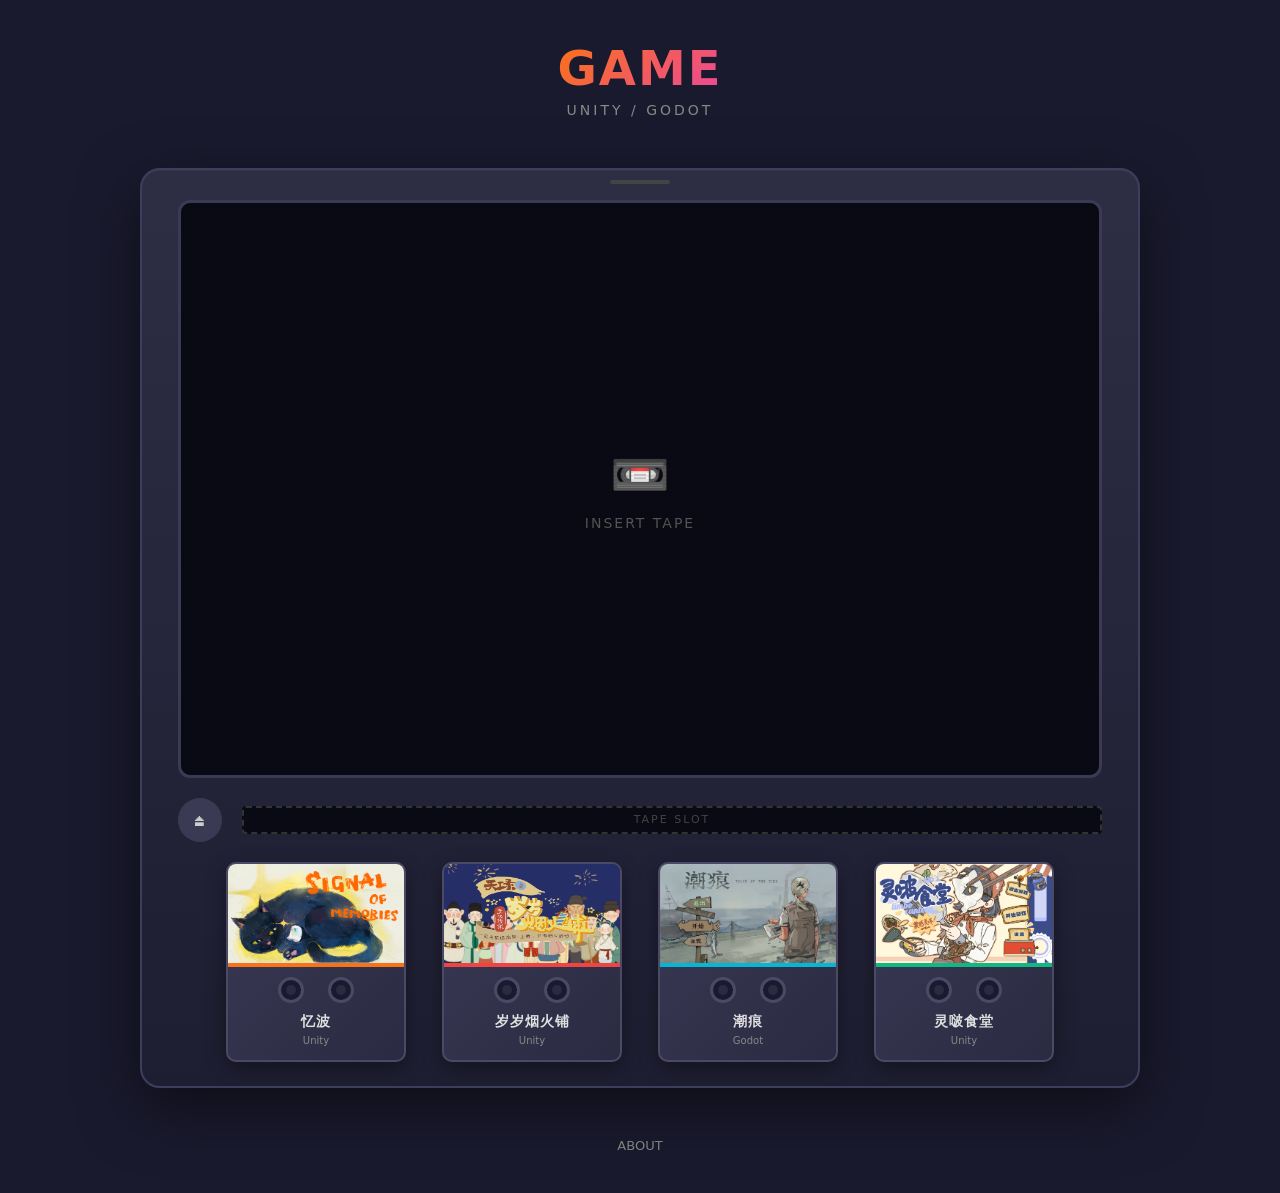
<file: index.html>
<!DOCTYPE html>
<html lang="zh-CN">
<head>
<meta charset="UTF-8">
<meta name="viewport" content="width=device-width, initial-scale=1.0">
<title>史园博 — 游戏作品集</title>
<link rel="stylesheet" href="style.css">
</head>
<body>

<div class="stage">

  <div class="stage-title">
    <h1>GAME</h1>
    <p>UNITY / GODOT</p>
  </div>

  <div class="player" id="player">

    <!-- 屏幕 -->
    <div class="screen" id="screen">
      <div class="screen-glow"></div>
      <div class="screen-idle" id="screenIdle">
        <span class="idle-icon">📼</span>
        <p>INSERT TAPE</p>
      </div>
      <div class="screen-content" id="screenContent"></div>
    </div>

    <!-- 控制栏 -->
    <div class="controls">
      <button class="btn-eject" id="btnEject" title="弹出磁带">⏏</button>
      <div class="tape-slot" id="tapeSlot">
        <span class="tape-slot-label">TAPE SLOT</span>
        <div class="inserted-tape" id="insertedTape">
          <div class="mini-label"></div>
          <span class="mini-name"></span>
          <div class="mini-spin"></div>
        </div>
      </div>
    </div>

    <!-- 磁带架 -->
    <div class="tape-rack" id="tapeRack"></div>
  </div>

  <div class="bottom-bar">
    <a href="#" onclick="openAbout();return false;">ABOUT</a>
  </div>
</div>

<!-- 可玩原型全屏浮层 -->
<div class="play-overlay" id="playOverlay">
  <div class="play-header">
    <span class="play-title" id="playTitle">正在加载...</span>
    <button class="btn-close-play" id="btnClosePlay">✕ 返回作品集</button>
  </div>
  <div class="play-body" id="playBody"></div>
</div>

<!-- About -->
<div class="about-modal" id="aboutModal">
  <div class="modal-inner">
    <button class="modal-close" onclick="closeAbout()">✕</button>
    <h3 style="margin-bottom:16px;">ABOUT 关于我</h3>
    <p>邮箱：3040745254@qq.com</p>
    <p>微信：15178777404</p>
  </div>
</div>

<script>
// ===== 项目数据 =====
// videoUrl 支持三种格式：
//   1. 本地 mp4: "Signal/忆波.mp4"
//   2. 完整链接: "https://youtu.be/xxx" / "https://www.bilibili.com/video/BV1xx"
//   3. B站纯 bvid: "BV1xxxxxxxx"（自动拼接 player.bilibili.com 嵌入）
// ============================================================
// 部署注意事项（GitHub Pages / Gitee Pages）：
//   - Unity WebGL: Player Settings → Publishing Settings →
//     勾选 Decompression Fallback，否则 .wasm.br 缺少响应头会白屏
//   - Godot WebGL: Export 设置里关闭 Thread Support，
//     否则 SharedArrayBuffer 需要 COOP/COEP 头（GitHub Pages 不支持）
//   - 关闭 Modal/全屏时 iframe src 置 about:blank 再移除 DOM，
//     确保 WASM 运行时彻底释放，避免内存泄漏
// ============================================================
const projects = [
  {
    id: 'ld59',
    name: '忆波',
    tag: 'Game Jam / 叙事 / 跑酷',
    desc: '参加 Ludum Dare 59 全球游戏创作大赛，在 72 小时内从零完成的一款小型叙事跑酷游戏。结合跑酷玩法与碎片化叙事，玩家在奔跑中逐步拼凑出完整的故事。',
    highlight: '在 1000+ 参赛作品中排名第 38 名',
    cover: 'Signal/cover.png',
    engine: 'Unity',
    color: '#f97316',
    screenshots: ['Signal/1.png','Signal/2.png','Signal/3.png','Signal/4.png'],
    playUrl: '',
    videoUrl: 'BV1PnNu6EE5s',
  },
  {
    id: 'fireworks',
    name: '岁岁烟火铺',
    tag: '模拟经营 / 江西烟花 / 文旅合作',
    desc: '以江西烟花文化为背景的模拟经营游戏。玩家经营一间烟火铺子，从选料到制作包装，体验传统烟花制作的完整工艺流程。融入江西地域文化元素与节庆氛围。',
    highlight: '与当地文旅局达成合作，合作金额达 10 万元',
    cover: 'Firework/cover.png',
    engine: 'Unity',
    color: '#ef4444',
    screenshots: ['Firework/1.png','Firework/2.png','Firework/3.png','Firework/4.png'],
    playUrl: '',
    videoUrl: 'BV1sPNG6oEH3',
  },
  {
    id: 'tide',
    name: '潮痕',
    tag: 'Godot / 2D / 探索解谜',
    desc: '使用 Godot 引擎开发的 2D 探索解谜游戏。以寻找线索，解开谜题，梳理线索为主要机制，内嵌多重选择与剧情推动。',
    highlight: '独立探索解谜，复杂机制多重线索',
    cover: 'Tide/cover.png',
    engine: 'Godot',
    color: '#06b6d4',
    screenshots: ['Tide/1.png','Tide/2.png','Tide/3.png','Tide/4.png','Tide/5.png'],
    playUrl: '',
    videoUrl: 'BV1yPNG6dESj',
  },
  {
    id: 'canteen',
    name: '灵啵食堂',
    tag: 'Unity / UGF / 模拟经营',
    desc: '基于 Unity 与 GameFramework（UGF）框架开发的 2D 模拟经营游戏。核心玩法围绕菜品制作展开——从食材采购、加工工位调度到烹饪出餐，玩家需要管理完整的后厨流水线。',
    highlight: '独立经营，复杂流程管理',
    cover: 'LimboCanteen/cover.png',
    engine: 'Unity',
    color: '#10b981',
    screenshots: ['LimboCanteen/1.png','LimboCanteen/2.png','LimboCanteen/3.png','LimboCanteen/4.png','LimboCanteen/5.png','LimboCanteen/6.png'],
    playUrl: '',
    videoUrl: 'BV1ynNu6EEzE',
  },
];

let activeProjectId = null;

// ===== 生成磁带 =====
const rack = document.getElementById('tapeRack');
projects.forEach((p) => {
  const tape = document.createElement('div');
  tape.className = 'tape';
  tape.dataset.projectId = p.id;

  const coverHTML = p.cover
    ? `<img src="${p.cover}" alt="${p.name}" onerror="this.style.display='none';this.nextElementSibling.style.display='flex';">`
    : '';
  const fallback = p.cover
    ? `<div class="cover-placeholder" style="display:none;">🎮</div>`
    : `<div class="cover-placeholder">🎮</div>`;

  tape.innerHTML = `
    <div class="tape-body">
      <div class="tape-cover">
        ${coverHTML}
        ${fallback}
      </div>
      <div class="tape-color-strip" style="background:${p.color};"></div>
      <div class="tape-reels">
        <div class="tape-reel"></div>
        <div class="tape-reel"></div>
      </div>
      <div class="tape-label">${p.name}</div>
      <div class="tape-tagline">${p.engine}</div>
    </div>
  `;
  tape.addEventListener('click', () => insertTape(p.id));
  rack.appendChild(tape);
});

// ===== 插入磁带 =====
function insertTape(projectId) {
  if (activeProjectId === projectId) return;

  // 如果已有磁带，先静默清理（不播弹出动画，避免和新插入冲突）
  if (activeProjectId) {
    const slot = document.getElementById('tapeSlot');
    slot.classList.remove('inserted', 'ejecting');
    document.querySelectorAll('.tape').forEach(t => t.classList.remove('selected'));
    activeProjectId = null;
  }

  const project = projects.find(p => p.id === projectId);
  if (!project) return;

  activeProjectId = projectId;

  const slot = document.getElementById('tapeSlot');
  const inserted = document.getElementById('insertedTape');
  inserted.querySelector('.mini-label').style.background = project.color;
  inserted.querySelector('.mini-name').textContent = project.name;

  document.querySelectorAll('.tape').forEach(t => {
    t.classList.toggle('selected', t.dataset.projectId === projectId);
  });

  // 强制重排：先移除 inserted，浏览器确认后再加回 → 过渡动画每次都播放
  slot.classList.remove('inserted');
  void slot.offsetWidth;
    slot.classList.add('inserted');

  // 屏幕内容延迟加载（给槽口动画 400ms 播放时间）
    setTimeout(() => {
      const screen = document.getElementById('screen');
      const screenContent = document.getElementById('screenContent');
      const screenIdle = document.getElementById('screenIdle');

    screenIdle.style.display = 'none';

      const playBtn = project.playUrl
        ? `<button class="sc-btn" onclick="openPlay('${project.id}')">▶ 可玩原型</button>`
        : '';
      const videoLink = project.videoUrl
        ? `<a class="sc-video-link" href="javascript:void(0)" onclick="openPlay('${project.id}','video')">🎬 演示视频</a>`
        : '';

      // 轮播幻灯片：封面 + 截图
      const allSlides = [];
      if (project.cover) {
        allSlides.push(`<div class="sc-carousel-slide"><img src="${project.cover}" alt="封面" onerror="this.style.display='none';"></div>`);
      }
      project.screenshots.forEach((src, i) => {
        allSlides.push(`<div class="sc-carousel-slide"><img src="${src}" alt="截图${i+1}" onerror="this.style.display='none';"></div>`);
      });
      const slides = allSlides.join('');

      const dots = allSlides.map((_, i) =>
        `<button class="dot${i === 0 ? ' active' : ''}" data-index="${i}"></button>`
      ).join('');

      screenContent.innerHTML = `
        <div class="sc-carousel">
          <div class="sc-carousel-viewport">
            <div class="sc-carousel-track">${slides}</div>
          </div>
          <button class="sc-carousel-arrow prev">&#8249;</button>
          <button class="sc-carousel-arrow next">&#8250;</button>
          <div class="sc-carousel-dots">${dots}</div>
        </div>
        <div class="sc-info">
          <div class="sc-project-tag">${project.tag}</div>
          <div class="sc-project-name-line">
            <span class="sc-project-name">${project.name}</span>
            ${videoLink}
          </div>
          <div class="sc-project-desc">${project.desc}</div>
          <div class="sc-project-highlight">${project.highlight}</div>
          <div class="sc-actions">${playBtn}</div>
          <div class="audio-bars">
            <div class="bar"></div><div class="bar"></div><div class="bar"></div>
            <div class="bar"></div><div class="bar"></div>
          </div>
        </div>
      `;

      initCarousel(screenContent.querySelector('.sc-carousel'));

      screen.classList.add('active');
      screenContent.classList.add('active');
  }, 400);
}

// ===== 截图轮播 =====
function initCarousel(carousel) {
  if (!carousel) return;
  const track = carousel.querySelector('.sc-carousel-track');
  const dots = carousel.querySelectorAll('.dot');
  const prev = carousel.querySelector('.sc-carousel-arrow.prev');
  const next = carousel.querySelector('.sc-carousel-arrow.next');
  const total = dots.length;
  if (total <= 1) {
    if (prev) prev.style.display = 'none';
    if (next) next.style.display = 'none';
    return;
  }

  let current = 0;

  function goTo(index) {
    current = ((index % total) + total) % total;
    track.style.transform = `translateX(-${current * 100}%)`;
    dots.forEach((d, i) => d.classList.toggle('active', i === current));
  }

  prev.addEventListener('click', () => goTo(current - 1));
  next.addEventListener('click', () => goTo(current + 1));
  dots.forEach(d => d.addEventListener('click', () => goTo(parseInt(d.dataset.index))));

  // 支持触摸滑动
  let startX = 0;
  track.addEventListener('touchstart', e => { startX = e.touches[0].clientX; }, {passive: true});
  track.addEventListener('touchend', e => {
    const diff = startX - e.changedTouches[0].clientX;
    if (Math.abs(diff) > 40) goTo(current + (diff > 0 ? 1 : -1));
  });
}

// ===== 弹出磁带 =====
function ejectTape() {
  if (!activeProjectId) return;

  const slot = document.getElementById('tapeSlot');
  const screen = document.getElementById('screen');
  const screenContent = document.getElementById('screenContent');
  const screenIdle = document.getElementById('screenIdle');

  // 屏幕先熄
  screenContent.classList.remove('active');
  screen.classList.remove('active');

  setTimeout(() => {
    screenIdle.style.display = '';
    screenContent.innerHTML = '';
  }, 400);

  // 槽口弹片动画
  slot.classList.add('ejecting');
  setTimeout(() => {
    slot.classList.remove('inserted', 'ejecting');
    document.querySelectorAll('.tape').forEach(t => t.classList.remove('selected'));
    activeProjectId = null;
  }, 450);
}

document.getElementById('btnEject').addEventListener('click', () => ejectTape());

// ===== 可玩原型 / 视频 =====
// 视频链接支持三种格式：
//   1. 本地 mp4/webm 路径: "Signal/忆波.mp4"
//   2. YouTube 链接: "https://www.youtube.com/watch?v=xxxxx" 或 "https://youtu.be/xxxxx"
//   3. B站 bvid（纯 ID）: "BV1xxxxxxxx" → 自动生成 player.bilibili.com 嵌入
function openPlay(projectId, mode = 'game') {
  const project = projects.find(p => p.id === projectId);
  if (!project) return;

  const overlay = document.getElementById('playOverlay');
  const body = document.getElementById('playBody');
  const title = document.getElementById('playTitle');

  // 先销毁旧内容（释放 WebGL 内存 / 停止视频）
  const oldIframe = body.querySelector('iframe');
  if (oldIframe) {
    oldIframe.src = 'about:blank';
    oldIframe.remove();
  }
  const oldVideo = body.querySelector('video');
  if (oldVideo) {
    oldVideo.pause();
    oldVideo.src = '';
    oldVideo.remove();
  }
  body.innerHTML = '';

  let content = '';

  if (mode === 'video' && project.videoUrl) {
    const url = project.videoUrl.trim();

    // B站 bvid（纯 BV 开头、不含 / 和 .）
    if (/^BV[\w]+$/.test(url)) {
      content = `<iframe src="https://player.bilibili.com/player.html?bvid=${url}&autoplay=0&danmaku=0&page=1&high_quality=1" scrolling="no" allow="fullscreen" allowfullscreen></iframe>`;
      title.textContent = '🎬 ' + project.name + ' — B站演示';
    }
    // YouTube
    else if (url.includes('youtube.com') || url.includes('youtu.be')) {
      let embedUrl = url;
      if (url.includes('watch?v=')) {
        embedUrl = url.replace('watch?v=', 'embed/').split('&')[0];
      } else if (url.includes('youtu.be/')) {
        const id = url.split('youtu.be/')[1].split('?')[0];
        embedUrl = 'https://www.youtube.com/embed/' + id;
      }
      content = `<iframe src="${embedUrl}" allow="autoplay; fullscreen" allowfullscreen></iframe>`;
      title.textContent = '🎬 ' + project.name + ' — YouTube';
    }
    // B站完整链接
    else if (url.includes('bilibili.com')) {
      // 确保以 https: 开头，兼容 //player.bilibili.com 写法
      const fixedUrl = url.startsWith('//') ? 'https:' + url : url;
      content = `<iframe src="${fixedUrl}" scrolling="no" allow="fullscreen" allowfullscreen></iframe>`;
      title.textContent = '🎬 ' + project.name + ' — B站演示';
    }
    // 本地 mp4/webm
    else {
      content = `<video src="${url}" controls autoplay style="width:100%;height:100%;object-fit:contain;" playsinline></video>`;
      title.textContent = '🎬 ' + project.name + ' — 演示视频';
    }
  } else if (project.playUrl) {
    content = `<iframe src="${project.playUrl}" allow="autoplay; fullscreen" allowfullscreen></iframe>`;
    title.textContent = '▶ ' + project.name + ' — 可玩原型';
  } else {
    return;
  }

  body.innerHTML = content;
  overlay.classList.add('open');
}

function closePlay() {
  const overlay = document.getElementById('playOverlay');
  const body = document.getElementById('playBody');

  // 立刻停止：iframe src 置空 → 触发 WASM 释放 / 视频停止
  const iframe = body.querySelector('iframe');
  if (iframe) {
    iframe.src = 'about:blank';
    iframe.remove();
  }
  const video = body.querySelector('video');
  if (video) {
    video.pause();
    video.src = '';
    video.remove();
  }
  body.innerHTML = '';
  overlay.classList.remove('open');
}

document.getElementById('btnClosePlay').addEventListener('click', closePlay);

// ===== About =====
function openAbout() {
  document.getElementById('aboutModal').classList.add('open');
}
function closeAbout() {
  document.getElementById('aboutModal').classList.remove('open');
}
document.getElementById('aboutModal').addEventListener('click', function(e) {
  if (e.target === this) closeAbout();
});

// ===== 键盘 =====
document.addEventListener('keydown', e => {
  if (e.key === 'Escape') {
    if (document.getElementById('playOverlay').classList.contains('open')) {
      closePlay();
      return;
    }
    if (document.getElementById('aboutModal').classList.contains('open')) {
      closeAbout();
      return;
    }
    ejectTape();
    return;
  }
  const num = parseInt(e.key);
  if (num >= 1 && num <= projects.length) {
    if (document.getElementById('playOverlay').classList.contains('open')) return;
    if (document.getElementById('aboutModal').classList.contains('open')) return;
    insertTape(projects[num-1].id);
  }
});
</script>

</body>
</html>
</file>
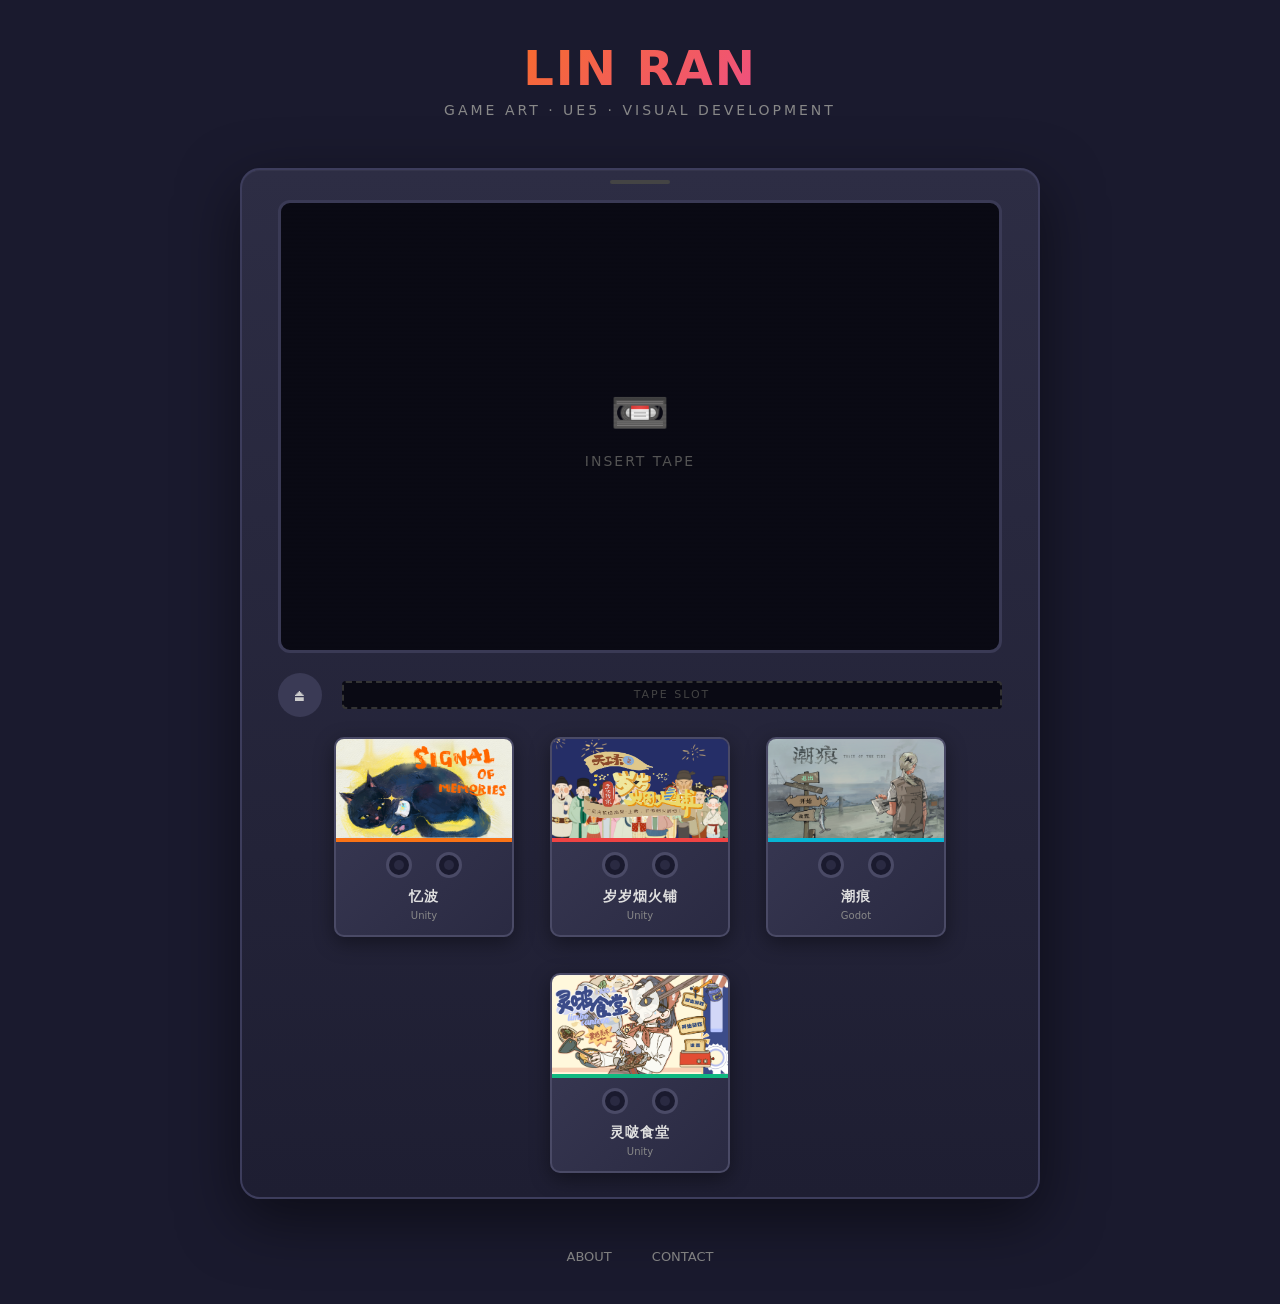
<file: resume/index.html>
<!DOCTYPE html>
<html lang="zh-CN">
<head>
<meta charset="UTF-8">
<meta name="viewport" content="width=device-width, initial-scale=1.0">
<title>史园博 — 游戏作品集</title>
<link rel="stylesheet" href="style.css">
</head>
<body>

<div class="stage">

  <div class="stage-title">
    <h1>LIN RAN</h1>
    <p>GAME ART · UE5 · VISUAL DEVELOPMENT</p>
  </div>

  <div class="player" id="player">

    <!-- 屏幕 -->
    <div class="screen" id="screen">
      <div class="screen-glow"></div>
      <div class="screen-idle" id="screenIdle">
        <span class="idle-icon">📼</span>
        <p>INSERT TAPE</p>
      </div>
      <div class="screen-content" id="screenContent"></div>
    </div>

    <!-- 控制栏 -->
    <div class="controls">
      <button class="btn-eject" id="btnEject" title="弹出磁带">⏏</button>
      <div class="tape-slot" id="tapeSlot">
        <span class="tape-slot-label">TAPE SLOT</span>
        <div class="inserted-tape" id="insertedTape">
          <div class="mini-label"></div>
          <span class="mini-name"></span>
          <div class="mini-spin"></div>
        </div>
      </div>
    </div>

    <!-- 磁带架 -->
    <div class="tape-rack" id="tapeRack"></div>
  </div>

  <div class="bottom-bar">
    <a href="#" onclick="openAbout();return false;">ABOUT</a>
    <a href="mailto:2194733118@qq.com">CONTACT</a>
  </div>
</div>

<!-- 可玩原型全屏浮层 -->
<div class="play-overlay" id="playOverlay">
  <div class="play-header">
    <span class="play-title" id="playTitle">正在加载...</span>
    <button class="btn-close-play" id="btnClosePlay">✕ 返回作品集</button>
  </div>
  <div class="play-body" id="playBody"></div>
</div>

<!-- About -->
<div class="about-modal" id="aboutModal">
  <div class="modal-inner">
    <button class="modal-close" onclick="closeAbout()">✕</button>
    <h3 style="margin-bottom:16px;">ABOUT 关于我</h3>
    <p>专注游戏世界观、环境概念设计与电影化视觉开发。擅长结合二维概念与三维引擎，打造具备完整叙事氛围的空间场景。</p>
    <p style="margin-top:14px;color:#aaa;">
      邮箱：2194733118@qq.com<br>
      微信：Lin_Ran-7<br>
      可咨询全职岗位、外包场景、概念设计、美术合作项目
    </p>
  </div>
</div>

<script>
// ===== 项目数据 =====
// videoUrl 支持三种格式：
//   1. 本地 mp4: "Signal/忆波.mp4"
//   2. 完整链接: "https://youtu.be/xxx" / "https://www.bilibili.com/video/BV1xx"
//   3. B站纯 bvid: "BV1xxxxxxxx"（自动拼接 player.bilibili.com 嵌入）
// ============================================================
// 部署注意事项（GitHub Pages / Gitee Pages）：
//   - Unity WebGL: Player Settings → Publishing Settings →
//     勾选 Decompression Fallback，否则 .wasm.br 缺少响应头会白屏
//   - Godot WebGL: Export 设置里关闭 Thread Support，
//     否则 SharedArrayBuffer 需要 COOP/COEP 头（GitHub Pages 不支持）
//   - 关闭 Modal/全屏时 iframe src 置 about:blank 再移除 DOM，
//     确保 WASM 运行时彻底释放，避免内存泄漏
// ============================================================
const projects = [
  {
    id: 'ld59',
    name: '忆波',
    tag: 'Game Jam / 叙事 / 跑酷',
    desc: '参加 Ludum Dare 59 全球游戏创作大赛，在 72 小时内从零完成的一款小型叙事跑酷游戏。结合跑酷玩法与碎片化叙事，玩家在奔跑中逐步拼凑出完整的故事。',
    highlight: '在 1000+ 参赛作品中排名第 38 名',
    cover: 'Signal/cover.png',
    engine: 'Unity',
    color: '#f97316',
    screenshots: ['Signal/1.png','Signal/2.png','Signal/3.png','Signal/4.png'],
    playUrl: 'https://seasea0403.itch.io/signalofmemories',
    videoUrl: 'BV1PnNu6EE5s',
  },
  {
    id: 'fireworks',
    name: '岁岁烟火铺',
    tag: '模拟经营 / 江西烟花 / 文旅合作',
    desc: '以江西烟花文化为背景的模拟经营游戏。玩家经营一间烟火铺子，从选料到制作包装，体验传统烟花制作的完整工艺流程。融入江西地域文化元素与节庆氛围。',
    highlight: '与当地文旅局达成合作，合作金额达 10 万元',
    cover: 'Firework/cover.png',
    engine: 'Unity',
    color: '#ef4444',
    screenshots: ['Firework/1.png','Firework/2.png','Firework/3.png','Firework/4.png'],
    playUrl: '',
    videoUrl: 'BV1sPNG6oEH3',
  },
  {
    id: 'tide',
    name: '潮痕',
    tag: 'Godot / 2D / 探索解谜',
    desc: '使用 Godot 引擎开发的 2D 探索解谜游戏。以寻找线索，解开谜题，梳理线索为主要机制，内嵌多重选择与剧情推动，。',
    highlight: '独立探索解谜，潮汐机制驱动关卡变化',
    cover: 'Tide/cover.png',
    engine: 'Godot',
    color: '#06b6d4',
    screenshots: ['Tide/1.png','Tide/2.png','Tide/3.png','Tide/4.png','Tide/5.png'],
    playUrl: '',
    videoUrl: 'BV1yPNG6dESj',
  },
  {
    id: 'canteen',
    name: '灵啵食堂',
    tag: 'Unity / UGF / 模拟经营',
    desc: '基于 Unity 与 GameFramework（UGF）框架开发的 2D 模拟经营游戏。核心玩法围绕菜品制作展开——从食材采购、加工工位调度到烹饪出餐，玩家需要管理完整的后厨流水线。',
    highlight: '基于 UGF 框架的完整商业级项目架构',
    cover: 'LimboCanteen/cover.png',
    engine: 'Unity',
    color: '#10b981',
    screenshots: ['LimboCanteen/1.png','LimboCanteen/2.png','LimboCanteen/3.png','LimboCanteen/4.png','LimboCanteen/5.png','LimboCanteen/6.png'],
    playUrl: '',
    videoUrl: 'BV1ynNu6EEzE',
  },
];

let activeProjectId = null;

// ===== 生成磁带 =====
const rack = document.getElementById('tapeRack');
projects.forEach((p) => {
  const tape = document.createElement('div');
  tape.className = 'tape';
  tape.dataset.projectId = p.id;

  const coverHTML = p.cover
    ? `<img src="${p.cover}" alt="${p.name}" onerror="this.style.display='none';this.nextElementSibling.style.display='flex';">`
    : '';
  const fallback = p.cover
    ? `<div class="cover-placeholder" style="display:none;">🎮</div>`
    : `<div class="cover-placeholder">🎮</div>`;

  tape.innerHTML = `
    <div class="tape-body">
      <div class="tape-cover">
        ${coverHTML}
        ${fallback}
      </div>
      <div class="tape-color-strip" style="background:${p.color};"></div>
      <div class="tape-reels">
        <div class="tape-reel"></div>
        <div class="tape-reel"></div>
      </div>
      <div class="tape-label">${p.name}</div>
      <div class="tape-tagline">${p.engine}</div>
    </div>
  `;
  tape.addEventListener('click', () => insertTape(p.id));
  rack.appendChild(tape);
});

// ===== 插入磁带 =====
function insertTape(projectId) {
  if (activeProjectId === projectId) return;
  if (activeProjectId) ejectTape(true);

  const project = projects.find(p => p.id === projectId);
  if (!project) return;

  activeProjectId = projectId;

  const slot = document.getElementById('tapeSlot');
  const inserted = document.getElementById('insertedTape');
  inserted.querySelector('.mini-label').style.background = project.color;
  inserted.querySelector('.mini-name').textContent = project.name;

  document.querySelectorAll('.tape').forEach(t => {
    t.classList.toggle('selected', t.dataset.projectId === projectId);
  });

  requestAnimationFrame(() => {
    slot.classList.add('inserted');

    setTimeout(() => {
      const screen = document.getElementById('screen');
      const screenContent = document.getElementById('screenContent');
      const screenIdle = document.getElementById('screenIdle');

      const playBtn = project.playUrl
        ? `<button class="sc-btn" onclick="openPlay('${project.id}')">▶ 可玩原型</button>`
        : '';
      const videoBtn = project.videoUrl
        ? `<button class="sc-btn video-btn" onclick="openPlay('${project.id}','video')">🎬 演示视频</button>`
        : '';

      // 轮播幻灯片：封面 + 截图
      const allSlides = [];
      if (project.cover) {
        allSlides.push(`<div class="sc-carousel-slide"><img src="${project.cover}" alt="封面" onerror="this.style.display='none';"></div>`);
      }
      project.screenshots.forEach((src, i) => {
        allSlides.push(`<div class="sc-carousel-slide"><img src="${src}" alt="截图${i+1}" onerror="this.style.display='none';"></div>`);
      });
      const slides = allSlides.join('');

      // 轮播圆点
      const dots = allSlides.map((_, i) =>
        `<button class="dot${i === 0 ? ' active' : ''}" data-index="${i}"></button>`
      ).join('');

      screenContent.innerHTML = `
        <div class="sc-carousel">
          <div class="sc-carousel-viewport">
            <div class="sc-carousel-track">${slides}</div>
          </div>
          <button class="sc-carousel-arrow prev">&#8249;</button>
          <button class="sc-carousel-arrow next">&#8250;</button>
          <div class="sc-carousel-dots">${dots}</div>
        </div>
        <div class="sc-info">
          <div class="sc-project-tag">${project.tag}</div>
          <div class="sc-project-name">${project.name}</div>
          <div class="sc-project-desc">${project.desc}</div>
          <div class="sc-project-highlight">${project.highlight}</div>
          <div class="sc-actions">${playBtn}${videoBtn}</div>
          <div class="audio-bars">
            <div class="bar"></div><div class="bar"></div><div class="bar"></div>
            <div class="bar"></div><div class="bar"></div>
          </div>
        </div>
      `;

      // 初始化轮播
      initCarousel(screenContent.querySelector('.sc-carousel'));

      screen.classList.add('active');
      screenContent.classList.add('active');
      screenIdle.style.display = 'none';
    }, 500);
  });
}

// ===== 截图轮播 =====
function initCarousel(carousel) {
  if (!carousel) return;
  const track = carousel.querySelector('.sc-carousel-track');
  const dots = carousel.querySelectorAll('.dot');
  const prev = carousel.querySelector('.sc-carousel-arrow.prev');
  const next = carousel.querySelector('.sc-carousel-arrow.next');
  const total = dots.length;
  if (total <= 1) {
    if (prev) prev.style.display = 'none';
    if (next) next.style.display = 'none';
    return;
  }

  let current = 0;

  function goTo(index) {
    current = ((index % total) + total) % total;
    track.style.transform = `translateX(-${current * 100}%)`;
    dots.forEach((d, i) => d.classList.toggle('active', i === current));
  }

  prev.addEventListener('click', () => goTo(current - 1));
  next.addEventListener('click', () => goTo(current + 1));
  dots.forEach(d => d.addEventListener('click', () => goTo(parseInt(d.dataset.index))));

  // 支持触摸滑动
  let startX = 0;
  track.addEventListener('touchstart', e => { startX = e.touches[0].clientX; }, {passive: true});
  track.addEventListener('touchend', e => {
    const diff = startX - e.changedTouches[0].clientX;
    if (Math.abs(diff) > 40) goTo(current + (diff > 0 ? 1 : -1));
  });
}

// ===== 弹出磁带 =====
function ejectTape(silent = false) {
  if (!activeProjectId) return;

  const slot = document.getElementById('tapeSlot');
  const screen = document.getElementById('screen');
  const screenContent = document.getElementById('screenContent');
  const screenIdle = document.getElementById('screenIdle');

  screenContent.classList.remove('active');
  screen.classList.remove('active');

  setTimeout(() => {
    screenIdle.style.display = '';
    screenContent.innerHTML = '';
  }, 400);

  slot.classList.add('ejecting');
  setTimeout(() => {
    slot.classList.remove('inserted', 'ejecting');
    document.querySelectorAll('.tape').forEach(t => t.classList.remove('selected'));
    activeProjectId = null;
  }, silent ? 100 : 400);
}

document.getElementById('btnEject').addEventListener('click', () => ejectTape());

// ===== 可玩原型 / 视频 =====
// 视频链接支持三种格式：
//   1. 本地 mp4/webm 路径: "Signal/忆波.mp4"
//   2. YouTube 链接: "https://www.youtube.com/watch?v=xxxxx" 或 "https://youtu.be/xxxxx"
//   3. B站 bvid（纯 ID）: "BV1xxxxxxxx" → 自动生成 player.bilibili.com 嵌入
function openPlay(projectId, mode = 'game') {
  const project = projects.find(p => p.id === projectId);
  if (!project) return;

  const overlay = document.getElementById('playOverlay');
  const body = document.getElementById('playBody');
  const title = document.getElementById('playTitle');

  // 先销毁旧内容（释放 WebGL 内存 / 停止视频）
  const oldIframe = body.querySelector('iframe');
  if (oldIframe) {
    oldIframe.src = 'about:blank';
    oldIframe.remove();
  }
  const oldVideo = body.querySelector('video');
  if (oldVideo) {
    oldVideo.pause();
    oldVideo.src = '';
    oldVideo.remove();
  }
  body.innerHTML = '';

  let content = '';

  if (mode === 'video' && project.videoUrl) {
    const url = project.videoUrl.trim();

    // B站 bvid（纯 BV 开头、不含 / 和 .）
    if (/^BV[\w]+$/.test(url)) {
      content = `<iframe src="https://player.bilibili.com/player.html?bvid=${url}&autoplay=0&danmaku=0&page=1&high_quality=1" scrolling="no" allow="fullscreen" allowfullscreen></iframe>`;
      title.textContent = '🎬 ' + project.name + ' — B站演示';
    }
    // YouTube
    else if (url.includes('youtube.com') || url.includes('youtu.be')) {
      let embedUrl = url;
      if (url.includes('watch?v=')) {
        embedUrl = url.replace('watch?v=', 'embed/').split('&')[0];
      } else if (url.includes('youtu.be/')) {
        const id = url.split('youtu.be/')[1].split('?')[0];
        embedUrl = 'https://www.youtube.com/embed/' + id;
      }
      content = `<iframe src="${embedUrl}" allow="autoplay; fullscreen" allowfullscreen></iframe>`;
      title.textContent = '🎬 ' + project.name + ' — YouTube';
    }
    // B站完整链接
    else if (url.includes('bilibili.com')) {
      // 确保以 https: 开头，兼容 //player.bilibili.com 写法
      const fixedUrl = url.startsWith('//') ? 'https:' + url : url;
      content = `<iframe src="${fixedUrl}" scrolling="no" allow="fullscreen" allowfullscreen></iframe>`;
      title.textContent = '🎬 ' + project.name + ' — B站演示';
    }
    // 本地 mp4/webm
    else {
      content = `<video src="${url}" controls autoplay style="width:100%;height:100%;object-fit:contain;" playsinline></video>`;
      title.textContent = '🎬 ' + project.name + ' — 演示视频';
    }
  } else if (project.playUrl) {
    content = `<iframe src="${project.playUrl}" allow="autoplay; fullscreen" allowfullscreen></iframe>`;
    title.textContent = '▶ ' + project.name + ' — 可玩原型';
  } else {
    return;
  }

  body.innerHTML = content;
  overlay.classList.add('open');
}

function closePlay() {
  const overlay = document.getElementById('playOverlay');
  const body = document.getElementById('playBody');

  // 立刻停止：iframe src 置空 → 触发 WASM 释放 / 视频停止
  const iframe = body.querySelector('iframe');
  if (iframe) {
    iframe.src = 'about:blank';
    iframe.remove();
  }
  const video = body.querySelector('video');
  if (video) {
    video.pause();
    video.src = '';
    video.remove();
  }
  body.innerHTML = '';
  overlay.classList.remove('open');
}

document.getElementById('btnClosePlay').addEventListener('click', closePlay);

// ===== About =====
function openAbout() {
  document.getElementById('aboutModal').classList.add('open');
}
function closeAbout() {
  document.getElementById('aboutModal').classList.remove('open');
}
document.getElementById('aboutModal').addEventListener('click', function(e) {
  if (e.target === this) closeAbout();
});

// ===== 键盘 =====
document.addEventListener('keydown', e => {
  if (e.key === 'Escape') {
    if (document.getElementById('playOverlay').classList.contains('open')) {
      closePlay();
      return;
    }
    if (document.getElementById('aboutModal').classList.contains('open')) {
      closeAbout();
      return;
    }
    ejectTape();
    return;
  }
  const num = parseInt(e.key);
  if (num >= 1 && num <= projects.length) {
    if (document.getElementById('playOverlay').classList.contains('open')) return;
    if (document.getElementById('aboutModal').classList.contains('open')) return;
    insertTape(projects[num-1].id);
  }
});
</script>

</body>
</html>
</file>
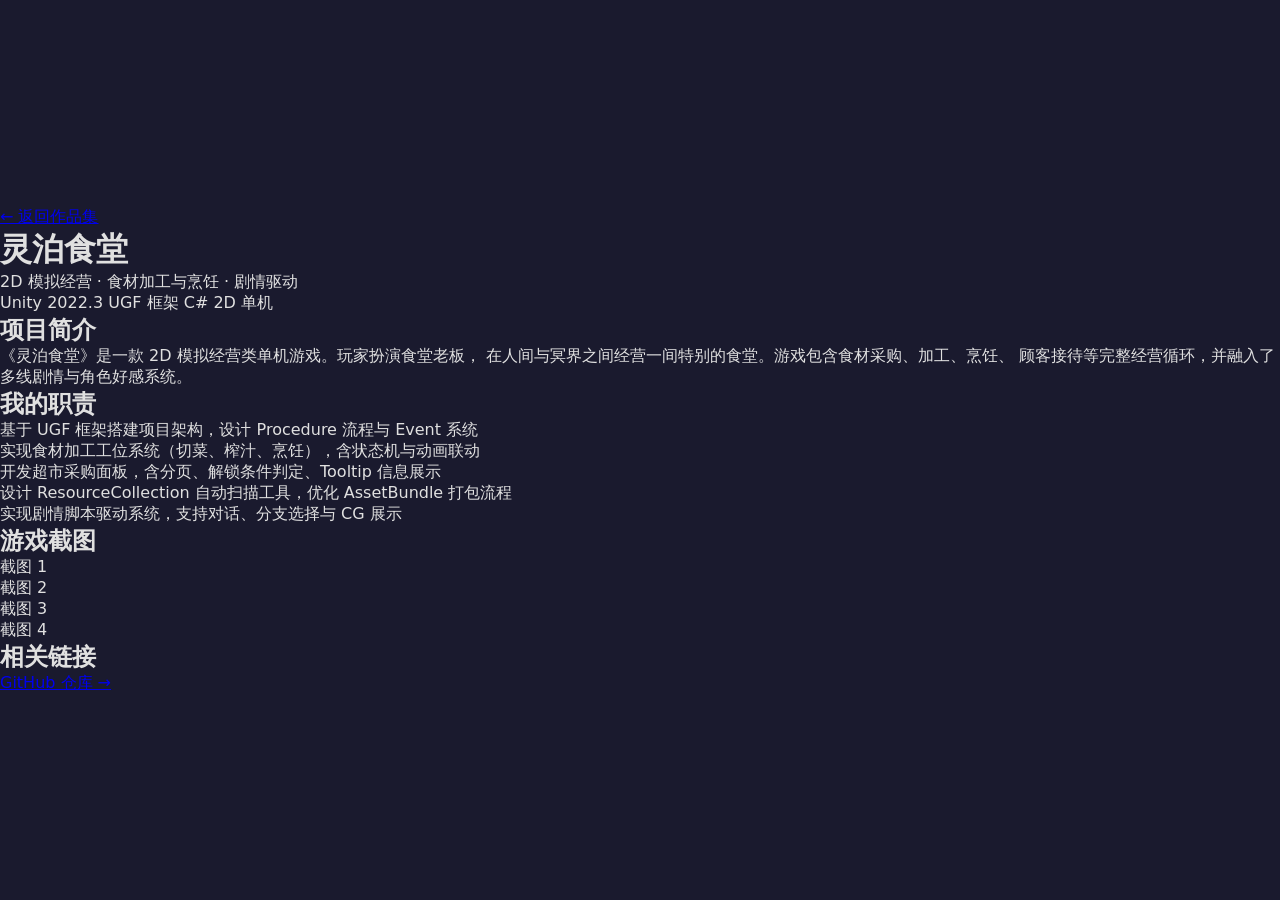
<file: project1.html>
<!DOCTYPE html>
<html lang="zh-CN">
<head>
    <meta charset="UTF-8">
    <meta name="viewport" content="width=device-width, initial-scale=1.0">
    <title>灵泊食堂 — 项目详情</title>
    <link rel="stylesheet" href="style.css">
</head>
<body>
    <div class="container">

        <a href="index.html" class="back-link">← 返回作品集</a>

        <!-- 项目封面 -->
        <div class="detail-hero">
            <h1>灵泊食堂</h1>
            <p>2D 模拟经营 · 食材加工与烹饪 · 剧情驱动</p>
            <div class="detail-tags">
                <span>Unity 2022.3</span>
                <span>UGF 框架</span>
                <span>C#</span>
                <span>2D 单机</span>
            </div>
        </div>

        <!-- 项目介绍 -->
        <section class="section">
            <h2 class="section-title">项目简介</h2>
            <p>
                《灵泊食堂》是一款 2D 模拟经营类单机游戏。玩家扮演食堂老板，
                在人间与冥界之间经营一间特别的食堂。游戏包含食材采购、加工、烹饪、
                顾客接待等完整经营循环，并融入了多线剧情与角色好感系统。
            </p>
        </section>

        <!-- 我的职责 -->
        <section class="section">
            <h2 class="section-title">我的职责</h2>
            <ul class="item-detail">
                <li>基于 UGF 框架搭建项目架构，设计 Procedure 流程与 Event 系统</li>
                <li>实现食材加工工位系统（切菜、榨汁、烹饪），含状态机与动画联动</li>
                <li>开发超市采购面板，含分页、解锁条件判定、Tooltip 信息展示</li>
                <li>设计 ResourceCollection 自动扫描工具，优化 AssetBundle 打包流程</li>
                <li>实现剧情脚本驱动系统，支持对话、分支选择与 CG 展示</li>
            </ul>
        </section>

        <!-- 截图 -->
        <section class="section">
            <h2 class="section-title">游戏截图</h2>
            <div class="gallery-grid">
                <div class="gallery-placeholder">截图 1</div>
                <div class="gallery-placeholder">截图 2</div>
                <div class="gallery-placeholder">截图 3</div>
                <div class="gallery-placeholder">截图 4</div>
            </div>
        </section>

        <!-- 链接 -->
        <section class="section">
            <h2 class="section-title">相关链接</h2>
            <p>
                <a href="https://github.com/zhangsan/LingBoCanteen" target="_blank">GitHub 仓库 →</a>
            </p>
        </section>

    </div>
</body>
</html>
</file>
<file: style.css>
*, *::before, *::after { margin:0; padding:0; box-sizing:border-box; }

/* ===== 尺寸控制（改这几个变量就能整体缩放） ===== */
:root {
  --stage-max-width:  1400px;   /* 整体页面最大宽度 */
  --player-max-width: 1000px;    /* 播放器面板最大宽度 */
  --screen-min-height: 400px;   /* 屏幕最小高度（越高越方） */
  --screen-aspect:     16 / 10; /* 屏幕宽高比 */
  --tape-width:        180px;   /* 单盘磁带宽度 */
  --tape-rack-gap:     36px;    /* 磁带之间间距 */
  --title-size:        48px;    /* 标题字号 */
}

body {
  font-family: "Inter", system-ui, -apple-system, sans-serif;
  background: #1a1a2e;
  color: #e0e0e0;
  min-height: 100vh;
  display: flex;
  align-items: center;
  justify-content: center;
  overflow-x: hidden;
}

/* ===== 主舞台 ===== */
.stage {
  width: 100%;
  max-width: var(--stage-max-width);
  display: flex;
  flex-direction: column;
  align-items: center;
  gap: 50px;
  padding: 40px 20px;
}

.stage-title { text-align: center; }
.stage-title h1 {
  font-size: var(--title-size);
  font-weight: 800;
  letter-spacing: 2px;
  background: linear-gradient(135deg, #f97316, #ec4899);
  -webkit-background-clip: text;
  -webkit-text-fill-color: transparent;
  background-clip: text;
}
.stage-title p {
  margin-top: 6px;
  font-size: 14px;
  color: #888;
  letter-spacing: 3px;
}

/* ===== 播放器 ===== */
.player {
  background: linear-gradient(180deg, #2d2d44 0%, #1e1e32 100%);
  border-radius: 20px;
  border: 2px solid #3d3d5c;
  padding: 30px 36px 24px;
  display: flex;
  flex-direction: column;
  gap: 20px;
  width: 100%;
  max-width: var(--player-max-width);
  box-shadow: 0 20px 60px rgba(0,0,0,.5), inset 0 1px 0 rgba(255,255,255,.04);
  position: relative;
  overflow: hidden;
}
.player::before {
  content: '';
  position: absolute;
  top: 10px; left: 50%;
  transform: translateX(-50%);
  width: 60px; height: 4px;
  background: #444;
  border-radius: 2px;
}

/* ---- 屏幕 ---- */
.screen {
  background: #0a0a14;
  border-radius: 12px;
  border: 3px solid #3a3a55;
  position: relative;
  overflow: hidden;
  aspect-ratio: var(--screen-aspect);
  min-height: var(--screen-min-height);
  display: flex;
  align-items: center;
  justify-content: center;
}
.screen::after {
  content: '';
  position: absolute;
  inset: 0;
  background: repeating-linear-gradient(
    0deg, transparent, transparent 2px,
    rgba(0,0,0,.06) 2px, rgba(0,0,0,.06) 4px
  );
  pointer-events: none;
  z-index: 5;
}
.screen-glow {
  position: absolute;
  inset: 0;
  background: radial-gradient(ellipse at center, rgba(100,120,255,.06) 0%, transparent 70%);
  pointer-events: none;
  z-index: 4;
  opacity: 0;
  transition: opacity 0.6s;
}
.screen.active .screen-glow { opacity: 1; }

/* 待机 */
.screen-idle {
  text-align: center;
  color: #555;
  z-index: 3;
  position: relative;
}
.screen-idle .idle-icon {
  font-size: 48px;
  display: block;
  margin-bottom: 12px;
  animation: blink 2s infinite;
}
@keyframes blink { 0%,100%{opacity:.4;} 50%{opacity:1;} }
.screen-idle p { font-size: 14px; letter-spacing: 2px; }

/* 播放内容 */
.screen-content {
  position: absolute;
  inset: 0;
  z-index: 6;
  display: flex;
  flex-direction: column;
  opacity: 0;
  transform: translateY(8px);
  transition: opacity 0.5s, transform 0.5s;
  pointer-events: none;
  overflow-y: auto;
  overflow-x: hidden;
}
.screen.active .screen-content.active {
  opacity: 1;
  transform: translateY(0);
  pointer-events: auto;
}

/* 截图轮播 */
.sc-carousel {
  position: relative;
  flex-shrink: 0;
  background: #0d0d1a;
  border-bottom: 1px solid #2a2a3f;
}
.sc-carousel-viewport {
  width: 100%;
  aspect-ratio: 16 / 9;
  overflow: hidden;
  position: relative;
}
.sc-carousel-track {
  display: flex;
  height: 100%;
  transition: transform 0.35s cubic-bezier(.4,0,.2,1);
}
.sc-carousel-slide {
  min-width: 100%;
  height: 100%;
  display: flex;
  align-items: center;
  justify-content: center;
  background: #0d0d1a;
}
.sc-carousel-slide img {
  width: 100%;
  height: 100%;
  object-fit: contain;
  display: block;
}
.sc-carousel-arrow {
  position: absolute;
  top: 50%;
  transform: translateY(-50%);
  width: 32px; height: 32px;
  border-radius: 50%;
  border: none;
  background: rgba(0,0,0,.6);
  color: #ccc;
  font-size: 16px;
  cursor: pointer;
  z-index: 2;
  display: flex;
  align-items: center;
  justify-content: center;
  transition: all 0.2s;
}
.sc-carousel-arrow:hover { background: rgba(249,115,22,.7); color: #fff; }
.sc-carousel-arrow.prev { left: 6px; }
.sc-carousel-arrow.next { right: 6px; }
.sc-carousel-dots {
  display: flex;
  justify-content: center;
  gap: 6px;
  padding: 8px 0;
}
.sc-carousel-dots .dot {
  width: 6px; height: 6px;
  border-radius: 50%;
  background: #444;
  border: none;
  cursor: pointer;
  padding: 0;
  transition: background 0.2s;
}
.sc-carousel-dots .dot.active { background: #f97316; }

/* 底部文字信息 */
.sc-info {
  flex-shrink: 0;
  padding: 16px 20px 20px;
  display: flex;
  flex-direction: column;
}
.sc-project-tag {
  font-size: 10px;
  letter-spacing: 2px;
  color: #f97316;
  text-transform: uppercase;
  margin-bottom: 4px;
}
.sc-project-name {
  font-size: 22px;
  font-weight: 800;
  line-height: 1.2;
}
.sc-project-name-line {
  display: flex;
  align-items: center;
  gap: 10px;
  margin-bottom: 8px;
}
.sc-video-link {
  font-size: 11px;
  color: #3b82f6;
  text-decoration: none;
  border: 1px solid #3b82f6;
  border-radius: 12px;
  padding: 2px 10px;
  white-space: nowrap;
  transition: all 0.2s;
  flex-shrink: 0;
}
.sc-video-link:hover {
  background: #3b82f6;
  color: #fff;
}
.sc-project-desc {
  font-size: 12px;
  color: #aaa;
  line-height: 1.6;
}
.sc-project-highlight {
  margin-top: 10px;
  background: rgba(249,115,22,.10);
  border-left: 2px solid #f97316;
  padding: 6px 10px;
  border-radius: 0 4px 4px 0;
  font-size: 12px;
  color: #f97316;
}

/* 按钮行 */
.sc-actions {
  display: flex;
  gap: 8px;
  margin-top: 12px;
}
.sc-btn {
  display: inline-flex;
  align-items: center;
  gap: 6px;
  padding: 7px 16px;
  border-radius: 20px;
  border: 1px solid #f97316;
  background: rgba(249,115,22,.1);
  color: #f97316;
  font-size: 12px;
  font-weight: 600;
  cursor: pointer;
  transition: all 0.2s;
  text-decoration: none;
}
.sc-btn:hover {
  background: #f97316;
  color: #fff;
  box-shadow: 0 0 16px rgba(249,115,22,.35);
}
.sc-btn.video-btn {
  border-color: #3b82f6;
  background: rgba(59,130,246,.1);
  color: #3b82f6;
}
.sc-btn.video-btn:hover {
  background: #3b82f6;
  color: #fff;
  box-shadow: 0 0 16px rgba(59,130,246,.35);
}

/* 音频跳动条 */
.audio-bars {
  display: flex;
  gap: 3px;
  align-items: flex-end;
  height: 14px;
  margin-top: 10px;
}
.audio-bars .bar {
  width: 3px;
  background: #f97316;
  border-radius: 1px;
  animation: barBounce 0.7s ease-in-out infinite alternate;
}
.audio-bars .bar:nth-child(1) { animation-delay: 0s; height: 60%; }
.audio-bars .bar:nth-child(2) { animation-delay: 0.15s; height: 100%; }
.audio-bars .bar:nth-child(3) { animation-delay: 0.3s; height: 40%; }
.audio-bars .bar:nth-child(4) { animation-delay: 0.45s; height: 80%; }
.audio-bars .bar:nth-child(5) { animation-delay: 0.1s; height: 50%; }
@keyframes barBounce { to { transform: scaleY(0.3); } }

/* ---- 控制区 ---- */
.controls {
  display: flex;
  align-items: center;
  gap: 20px;
}
.btn-eject {
  width: 44px; height: 44px;
  background: #3a3a55;
  border: none;
  border-radius: 50%;
  font-size: 20px;
  cursor: pointer;
  color: #ccc;
  transition: all 0.2s;
  display: flex;
  align-items: center;
  justify-content: center;
  flex-shrink: 0;
}
.btn-eject:hover {
  background: #f97316;
  color: #fff;
  box-shadow: 0 0 18px rgba(249,115,22,.4);
}
.btn-eject:active { transform: scale(.94); }

/* 磁带槽口 */
.tape-slot {
  flex: 1;
  height: 28px;
  background: #0a0a14;
  border-radius: 4px;
  border: 2px dashed #333;
  position: relative;
  overflow: hidden;
  display: flex;
  align-items: center;
  justify-content: center;
}
.tape-slot-label {
  font-size: 11px;
  color: #444;
  letter-spacing: 2px;
  transition: opacity 0.3s;
}
.tape-slot.inserted .tape-slot-label { opacity: 0; }

.inserted-tape {
  position: absolute;
  inset: 4px 6px;
  background: linear-gradient(135deg, #2a2a3a, #1e1e2e);
  border-radius: 3px;
  display: flex;
  align-items: center;
  padding: 0 10px;
  gap: 6px;
  transform: translateY(40px);
  opacity: 0;
  transition: transform 0.4s cubic-bezier(.34,1.56,.64,1), opacity 0.3s;
}
.tape-slot.inserted .inserted-tape {
  transform: translateY(0);
  opacity: 1;
}
.inserted-tape .mini-label {
  width: 6px; height: 14px;
  border-radius: 2px;
  flex-shrink: 0;
}
.inserted-tape .mini-name {
  font-size: 11px;
  font-weight: 600;
  white-space: nowrap;
  overflow: hidden;
  text-overflow: ellipsis;
}
.inserted-tape .mini-spin {
  width: 10px; height: 10px;
  border-radius: 50%;
  background: #555;
  margin-left: auto;
  flex-shrink: 0;
  animation: spin 1.2s linear infinite;
  display: none;
}
.tape-slot.inserted .mini-spin { display: block; }
@keyframes spin { to { transform: rotate(360deg); } }

@keyframes ejectOut {
  0% { transform: translateY(0); opacity:1; }
  100% { transform: translateY(80px); opacity:0; }
}
.tape-slot.ejecting .inserted-tape {
  animation: ejectOut 0.5s cubic-bezier(.55,0,1,.45) forwards;
}

/* ===== 磁带架 ===== */
.tape-rack {
  display: flex;
  gap: var(--tape-rack-gap);
  flex-wrap: wrap;
  justify-content: center;
  perspective: 900px;
}

.tape {
  width: var(--tape-width);
  cursor: pointer;
  transition: transform 0.35s cubic-bezier(.34,1.56,.64,1), opacity 0.35s;
  position: relative;
}
.tape:hover { transform: translateY(-12px) rotateX(4deg); }
.tape.selected {
  opacity: .3;
  pointer-events: none;
  transform: translateY(20px) scale(.92);
}

.tape-body {
  background: linear-gradient(135deg, #3a3a55, #2a2a42);
  border-radius: 10px;
  padding: 0 0 14px 0;
  border: 2px solid #4a4a66;
  position: relative;
  box-shadow: 0 6px 20px rgba(0,0,0,.4);
  overflow: hidden;
}

/* 封面图 */
.tape-cover {
  width: 100%;
  aspect-ratio: 16 / 9;
  background: #1a1a2e;
  overflow: hidden;
  position: relative;
}
.tape-cover img {
  width: 100%;
  height: 100%;
  object-fit: cover;
  display: block;
}
.tape-cover .cover-placeholder {
  position: absolute;
  inset: 0;
  display: flex;
  align-items: center;
  justify-content: center;
  font-size: 32px;
  color: #333;
}

/* 色条 */
.tape-color-strip {
  height: 4px;
  margin-bottom: 10px;
}

/* 齿轮 */
.tape-reels {
  display: flex;
  justify-content: center;
  gap: 24px;
  margin-bottom: 10px;
}
.tape-reel {
  width: 26px; height: 26px;
  background: #1a1a2e;
  border-radius: 50%;
  border: 3px solid #4a4a66;
  position: relative;
}
.tape-reel::after {
  content: '';
  position: absolute;
  inset: 5px;
  background: #2a2a42;
  border-radius: 50%;
}

/* 标签 */
.tape-label {
  font-size: 14px;
  font-weight: 700;
  text-align: center;
  letter-spacing: 1px;
  padding: 0 12px;
}
.tape-tagline {
  font-size: 10px;
  color: #888;
  text-align: center;
  margin-top: 4px;
  padding: 0 8px;
}

/* ===== 可玩原型全屏浮层 ===== */
.play-overlay {
  display: none;
  position: fixed;
  inset: 0;
  background: #000;
  z-index: 100;
  flex-direction: column;
}
.play-overlay.open { display: flex; }

.play-overlay .play-header {
  display: flex;
  justify-content: space-between;
  align-items: center;
  padding: 12px 20px;
  background: #1a1a2e;
  border-bottom: 1px solid #333;
  flex-shrink: 0;
}
.play-header .play-title {
  font-size: 15px;
  font-weight: 600;
}
.play-header .btn-close-play {
  background: none;
  border: 1px solid #555;
  color: #ccc;
  padding: 6px 16px;
  border-radius: 4px;
  cursor: pointer;
  font-size: 13px;
  transition: all 0.2s;
}
.play-header .btn-close-play:hover {
  border-color: #f97316;
  color: #f97316;
}
.play-body {
  flex: 1;
  display: flex;
  align-items: center;
  justify-content: center;
}
.play-body iframe {
  width: 100%;
  height: 100%;
  border: none;
}

/* ===== About Modal ===== */
.bottom-bar {
  display: flex;
  gap: 40px;
  justify-content: center;
  font-size: 13px;
  color: #666;
}
.bottom-bar a {
  color: #888;
  text-decoration: none;
  transition: color .2s;
}
.bottom-bar a:hover { color: #f97316; }

.about-modal {
  display: none;
  position: fixed;
  inset: 0;
  background: rgba(0,0,0,.75);
  z-index: 99;
  align-items: center;
  justify-content: center;
}
.about-modal.open { display: flex; }
.about-modal .modal-inner {
  background: #2d2d44;
  border-radius: 12px;
  padding: 36px;
  max-width: 500px;
  width: 90%;
  position: relative;
  line-height: 1.8;
  font-size: 15px;
}
.about-modal .modal-close {
  position: absolute;
  top: 12px; right: 16px;
  background: none; border: none;
  color: #aaa; font-size: 20px;
  cursor: pointer;
}

/* ===== 响应式 ===== */
@media (max-width: 860px) {
  .stage-title h1 { font-size: 32px; }
  .tape { width: 144px; }
  .tape-rack { gap: 20px; }
  .screen {
    aspect-ratio: 4/3;
    min-height: 280px;
  }
  .sc-project-name { font-size: 18px; }
}
@media (max-width: 520px) {
  .tape { width: 130px; }
  .tape-rack { gap: 12px; }
}
</file>
<file: resume/style.css>
*, *::before, *::after { margin:0; padding:0; box-sizing:border-box; }
body {
  font-family: "Inter", system-ui, -apple-system, sans-serif;
  background: #1a1a2e;
  color: #e0e0e0;
  min-height: 100vh;
  display: flex;
  align-items: center;
  justify-content: center;
  overflow-x: hidden;
}

/* ===== 主舞台 ===== */
.stage {
  width: 100%;
  max-width: 1100px;
  display: flex;
  flex-direction: column;
  align-items: center;
  gap: 50px;
  padding: 40px 20px;
}

.stage-title { text-align: center; }
.stage-title h1 {
  font-size: 48px;
  font-weight: 800;
  letter-spacing: 2px;
  background: linear-gradient(135deg, #f97316, #ec4899);
  -webkit-background-clip: text;
  -webkit-text-fill-color: transparent;
  background-clip: text;
}
.stage-title p {
  margin-top: 6px;
  font-size: 14px;
  color: #888;
  letter-spacing: 3px;
}

/* ===== 播放器 ===== */
.player {
  background: linear-gradient(180deg, #2d2d44 0%, #1e1e32 100%);
  border-radius: 20px;
  border: 2px solid #3d3d5c;
  padding: 30px 36px 24px;
  display: flex;
  flex-direction: column;
  gap: 20px;
  width: 100%;
  max-width: 800px;
  box-shadow: 0 20px 60px rgba(0,0,0,.5), inset 0 1px 0 rgba(255,255,255,.04);
  position: relative;
  overflow: hidden;
}
.player::before {
  content: '';
  position: absolute;
  top: 10px; left: 50%;
  transform: translateX(-50%);
  width: 60px; height: 4px;
  background: #444;
  border-radius: 2px;
}

/* ---- 屏幕 ---- */
.screen {
  background: #0a0a14;
  border-radius: 12px;
  border: 3px solid #3a3a55;
  position: relative;
  overflow: hidden;
  aspect-ratio: 16 / 10;
  min-height: 320px;
  display: flex;
  align-items: center;
  justify-content: center;
}
.screen::after {
  content: '';
  position: absolute;
  inset: 0;
  background: repeating-linear-gradient(
    0deg, transparent, transparent 2px,
    rgba(0,0,0,.06) 2px, rgba(0,0,0,.06) 4px
  );
  pointer-events: none;
  z-index: 5;
}
.screen-glow {
  position: absolute;
  inset: 0;
  background: radial-gradient(ellipse at center, rgba(100,120,255,.06) 0%, transparent 70%);
  pointer-events: none;
  z-index: 4;
  opacity: 0;
  transition: opacity 0.6s;
}
.screen.active .screen-glow { opacity: 1; }

/* 待机 */
.screen-idle {
  text-align: center;
  color: #555;
  z-index: 3;
  position: relative;
}
.screen-idle .idle-icon {
  font-size: 48px;
  display: block;
  margin-bottom: 12px;
  animation: blink 2s infinite;
}
@keyframes blink { 0%,100%{opacity:.4;} 50%{opacity:1;} }
.screen-idle p { font-size: 14px; letter-spacing: 2px; }

/* 播放内容 */
.screen-content {
  position: absolute;
  inset: 0;
  z-index: 6;
  display: flex;
  flex-direction: column;
  opacity: 0;
  transform: translateY(8px);
  transition: opacity 0.5s, transform 0.5s;
  pointer-events: none;
  overflow-y: auto;
  overflow-x: hidden;
}
.screen.active .screen-content.active {
  opacity: 1;
  transform: translateY(0);
  pointer-events: auto;
}

/* 截图轮播 */
.sc-carousel {
  position: relative;
  flex-shrink: 0;
  background: #0d0d1a;
  border-bottom: 1px solid #2a2a3f;
}
.sc-carousel-viewport {
  width: 100%;
  aspect-ratio: 16 / 9;
  overflow: hidden;
  position: relative;
}
.sc-carousel-track {
  display: flex;
  height: 100%;
  transition: transform 0.35s cubic-bezier(.4,0,.2,1);
}
.sc-carousel-slide {
  min-width: 100%;
  height: 100%;
  display: flex;
  align-items: center;
  justify-content: center;
  background: #0d0d1a;
}
.sc-carousel-slide img {
  width: 100%;
  height: 100%;
  object-fit: contain;
  display: block;
}
.sc-carousel-arrow {
  position: absolute;
  top: 50%;
  transform: translateY(-50%);
  width: 32px; height: 32px;
  border-radius: 50%;
  border: none;
  background: rgba(0,0,0,.6);
  color: #ccc;
  font-size: 16px;
  cursor: pointer;
  z-index: 2;
  display: flex;
  align-items: center;
  justify-content: center;
  transition: all 0.2s;
}
.sc-carousel-arrow:hover { background: rgba(249,115,22,.7); color: #fff; }
.sc-carousel-arrow.prev { left: 6px; }
.sc-carousel-arrow.next { right: 6px; }
.sc-carousel-dots {
  display: flex;
  justify-content: center;
  gap: 6px;
  padding: 8px 0;
}
.sc-carousel-dots .dot {
  width: 6px; height: 6px;
  border-radius: 50%;
  background: #444;
  border: none;
  cursor: pointer;
  padding: 0;
  transition: background 0.2s;
}
.sc-carousel-dots .dot.active { background: #f97316; }

/* 底部文字信息 */
.sc-info {
  flex-shrink: 0;
  padding: 16px 20px 20px;
  display: flex;
  flex-direction: column;
}
.sc-project-tag {
  font-size: 10px;
  letter-spacing: 2px;
  color: #f97316;
  text-transform: uppercase;
  margin-bottom: 4px;
}
.sc-project-name {
  font-size: 22px;
  font-weight: 800;
  margin-bottom: 8px;
  line-height: 1.2;
}
.sc-project-desc {
  font-size: 12px;
  color: #aaa;
  line-height: 1.6;
}
.sc-project-highlight {
  margin-top: 10px;
  background: rgba(249,115,22,.10);
  border-left: 2px solid #f97316;
  padding: 6px 10px;
  border-radius: 0 4px 4px 0;
  font-size: 12px;
  color: #f97316;
}

/* 按钮行 */
.sc-actions {
  display: flex;
  gap: 8px;
  margin-top: 12px;
}
.sc-btn {
  display: inline-flex;
  align-items: center;
  gap: 6px;
  padding: 7px 16px;
  border-radius: 20px;
  border: 1px solid #f97316;
  background: rgba(249,115,22,.1);
  color: #f97316;
  font-size: 12px;
  font-weight: 600;
  cursor: pointer;
  transition: all 0.2s;
  text-decoration: none;
}
.sc-btn:hover {
  background: #f97316;
  color: #fff;
  box-shadow: 0 0 16px rgba(249,115,22,.35);
}
.sc-btn.video-btn {
  border-color: #3b82f6;
  background: rgba(59,130,246,.1);
  color: #3b82f6;
}
.sc-btn.video-btn:hover {
  background: #3b82f6;
  color: #fff;
  box-shadow: 0 0 16px rgba(59,130,246,.35);
}

/* 音频跳动条 */
.audio-bars {
  display: flex;
  gap: 3px;
  align-items: flex-end;
  height: 14px;
  margin-top: 10px;
}
.audio-bars .bar {
  width: 3px;
  background: #f97316;
  border-radius: 1px;
  animation: barBounce 0.7s ease-in-out infinite alternate;
}
.audio-bars .bar:nth-child(1) { animation-delay: 0s; height: 60%; }
.audio-bars .bar:nth-child(2) { animation-delay: 0.15s; height: 100%; }
.audio-bars .bar:nth-child(3) { animation-delay: 0.3s; height: 40%; }
.audio-bars .bar:nth-child(4) { animation-delay: 0.45s; height: 80%; }
.audio-bars .bar:nth-child(5) { animation-delay: 0.1s; height: 50%; }
@keyframes barBounce { to { transform: scaleY(0.3); } }

/* ---- 控制区 ---- */
.controls {
  display: flex;
  align-items: center;
  gap: 20px;
}
.btn-eject {
  width: 44px; height: 44px;
  background: #3a3a55;
  border: none;
  border-radius: 50%;
  font-size: 20px;
  cursor: pointer;
  color: #ccc;
  transition: all 0.2s;
  display: flex;
  align-items: center;
  justify-content: center;
  flex-shrink: 0;
}
.btn-eject:hover {
  background: #f97316;
  color: #fff;
  box-shadow: 0 0 18px rgba(249,115,22,.4);
}
.btn-eject:active { transform: scale(.94); }

/* 磁带槽口 */
.tape-slot {
  flex: 1;
  height: 28px;
  background: #0a0a14;
  border-radius: 4px;
  border: 2px dashed #333;
  position: relative;
  overflow: hidden;
  display: flex;
  align-items: center;
  justify-content: center;
}
.tape-slot-label {
  font-size: 11px;
  color: #444;
  letter-spacing: 2px;
  transition: opacity 0.3s;
}
.tape-slot.inserted .tape-slot-label { opacity: 0; }

.inserted-tape {
  position: absolute;
  inset: 4px 6px;
  background: linear-gradient(135deg, #2a2a3a, #1e1e2e);
  border-radius: 3px;
  display: flex;
  align-items: center;
  padding: 0 10px;
  gap: 6px;
  transform: translateY(40px);
  opacity: 0;
  transition: transform 0.4s cubic-bezier(.34,1.56,.64,1), opacity 0.3s;
}
.tape-slot.inserted .inserted-tape {
  transform: translateY(0);
  opacity: 1;
}
.inserted-tape .mini-label {
  width: 6px; height: 14px;
  border-radius: 2px;
  flex-shrink: 0;
}
.inserted-tape .mini-name {
  font-size: 11px;
  font-weight: 600;
  white-space: nowrap;
  overflow: hidden;
  text-overflow: ellipsis;
}
.inserted-tape .mini-spin {
  width: 10px; height: 10px;
  border-radius: 50%;
  background: #555;
  margin-left: auto;
  flex-shrink: 0;
  animation: spin 1.2s linear infinite;
  display: none;
}
.tape-slot.inserted .mini-spin { display: block; }
@keyframes spin { to { transform: rotate(360deg); } }

@keyframes ejectOut {
  0% { transform: translateY(0); opacity:1; }
  100% { transform: translateY(80px); opacity:0; }
}
.tape-slot.ejecting .inserted-tape {
  animation: ejectOut 0.5s cubic-bezier(.55,0,1,.45) forwards;
}

/* ===== 磁带架 ===== */
.tape-rack {
  display: flex;
  gap: 36px;
  flex-wrap: wrap;
  justify-content: center;
  perspective: 900px;
}

.tape {
  width: 180px;
  cursor: pointer;
  transition: transform 0.35s cubic-bezier(.34,1.56,.64,1), opacity 0.35s;
  position: relative;
}
.tape:hover { transform: translateY(-12px) rotateX(4deg); }
.tape.selected {
  opacity: .3;
  pointer-events: none;
  transform: translateY(20px) scale(.92);
}

.tape-body {
  background: linear-gradient(135deg, #3a3a55, #2a2a42);
  border-radius: 10px;
  padding: 0 0 14px 0;
  border: 2px solid #4a4a66;
  position: relative;
  box-shadow: 0 6px 20px rgba(0,0,0,.4);
  overflow: hidden;
}

/* 封面图 */
.tape-cover {
  width: 100%;
  aspect-ratio: 16 / 9;
  background: #1a1a2e;
  overflow: hidden;
  position: relative;
}
.tape-cover img {
  width: 100%;
  height: 100%;
  object-fit: cover;
  display: block;
}
.tape-cover .cover-placeholder {
  position: absolute;
  inset: 0;
  display: flex;
  align-items: center;
  justify-content: center;
  font-size: 32px;
  color: #333;
}

/* 色条 */
.tape-color-strip {
  height: 4px;
  margin-bottom: 10px;
}

/* 齿轮 */
.tape-reels {
  display: flex;
  justify-content: center;
  gap: 24px;
  margin-bottom: 10px;
}
.tape-reel {
  width: 26px; height: 26px;
  background: #1a1a2e;
  border-radius: 50%;
  border: 3px solid #4a4a66;
  position: relative;
}
.tape-reel::after {
  content: '';
  position: absolute;
  inset: 5px;
  background: #2a2a42;
  border-radius: 50%;
}

/* 标签 */
.tape-label {
  font-size: 14px;
  font-weight: 700;
  text-align: center;
  letter-spacing: 1px;
  padding: 0 12px;
}
.tape-tagline {
  font-size: 10px;
  color: #888;
  text-align: center;
  margin-top: 4px;
  padding: 0 8px;
}

/* ===== 可玩原型全屏浮层 ===== */
.play-overlay {
  display: none;
  position: fixed;
  inset: 0;
  background: #000;
  z-index: 100;
  flex-direction: column;
}
.play-overlay.open { display: flex; }

.play-overlay .play-header {
  display: flex;
  justify-content: space-between;
  align-items: center;
  padding: 12px 20px;
  background: #1a1a2e;
  border-bottom: 1px solid #333;
  flex-shrink: 0;
}
.play-header .play-title {
  font-size: 15px;
  font-weight: 600;
}
.play-header .btn-close-play {
  background: none;
  border: 1px solid #555;
  color: #ccc;
  padding: 6px 16px;
  border-radius: 4px;
  cursor: pointer;
  font-size: 13px;
  transition: all 0.2s;
}
.play-header .btn-close-play:hover {
  border-color: #f97316;
  color: #f97316;
}
.play-body {
  flex: 1;
  display: flex;
  align-items: center;
  justify-content: center;
}
.play-body iframe {
  width: 100%;
  height: 100%;
  border: none;
}

/* ===== About Modal ===== */
.bottom-bar {
  display: flex;
  gap: 40px;
  justify-content: center;
  font-size: 13px;
  color: #666;
}
.bottom-bar a {
  color: #888;
  text-decoration: none;
  transition: color .2s;
}
.bottom-bar a:hover { color: #f97316; }

.about-modal {
  display: none;
  position: fixed;
  inset: 0;
  background: rgba(0,0,0,.75);
  z-index: 99;
  align-items: center;
  justify-content: center;
}
.about-modal.open { display: flex; }
.about-modal .modal-inner {
  background: #2d2d44;
  border-radius: 12px;
  padding: 36px;
  max-width: 500px;
  width: 90%;
  position: relative;
  line-height: 1.8;
  font-size: 15px;
}
.about-modal .modal-close {
  position: absolute;
  top: 12px; right: 16px;
  background: none; border: none;
  color: #aaa; font-size: 20px;
  cursor: pointer;
}

/* ===== 响应式 ===== */
@media (max-width: 860px) {
  .stage-title h1 { font-size: 32px; }
  .tape { width: 144px; }
  .tape-rack { gap: 20px; }
  .screen {
    aspect-ratio: 4/3;
    min-height: 280px;
  }
  .sc-project-name { font-size: 18px; }
}
@media (max-width: 520px) {
  .tape { width: 130px; }
  .tape-rack { gap: 12px; }
}
</file>
